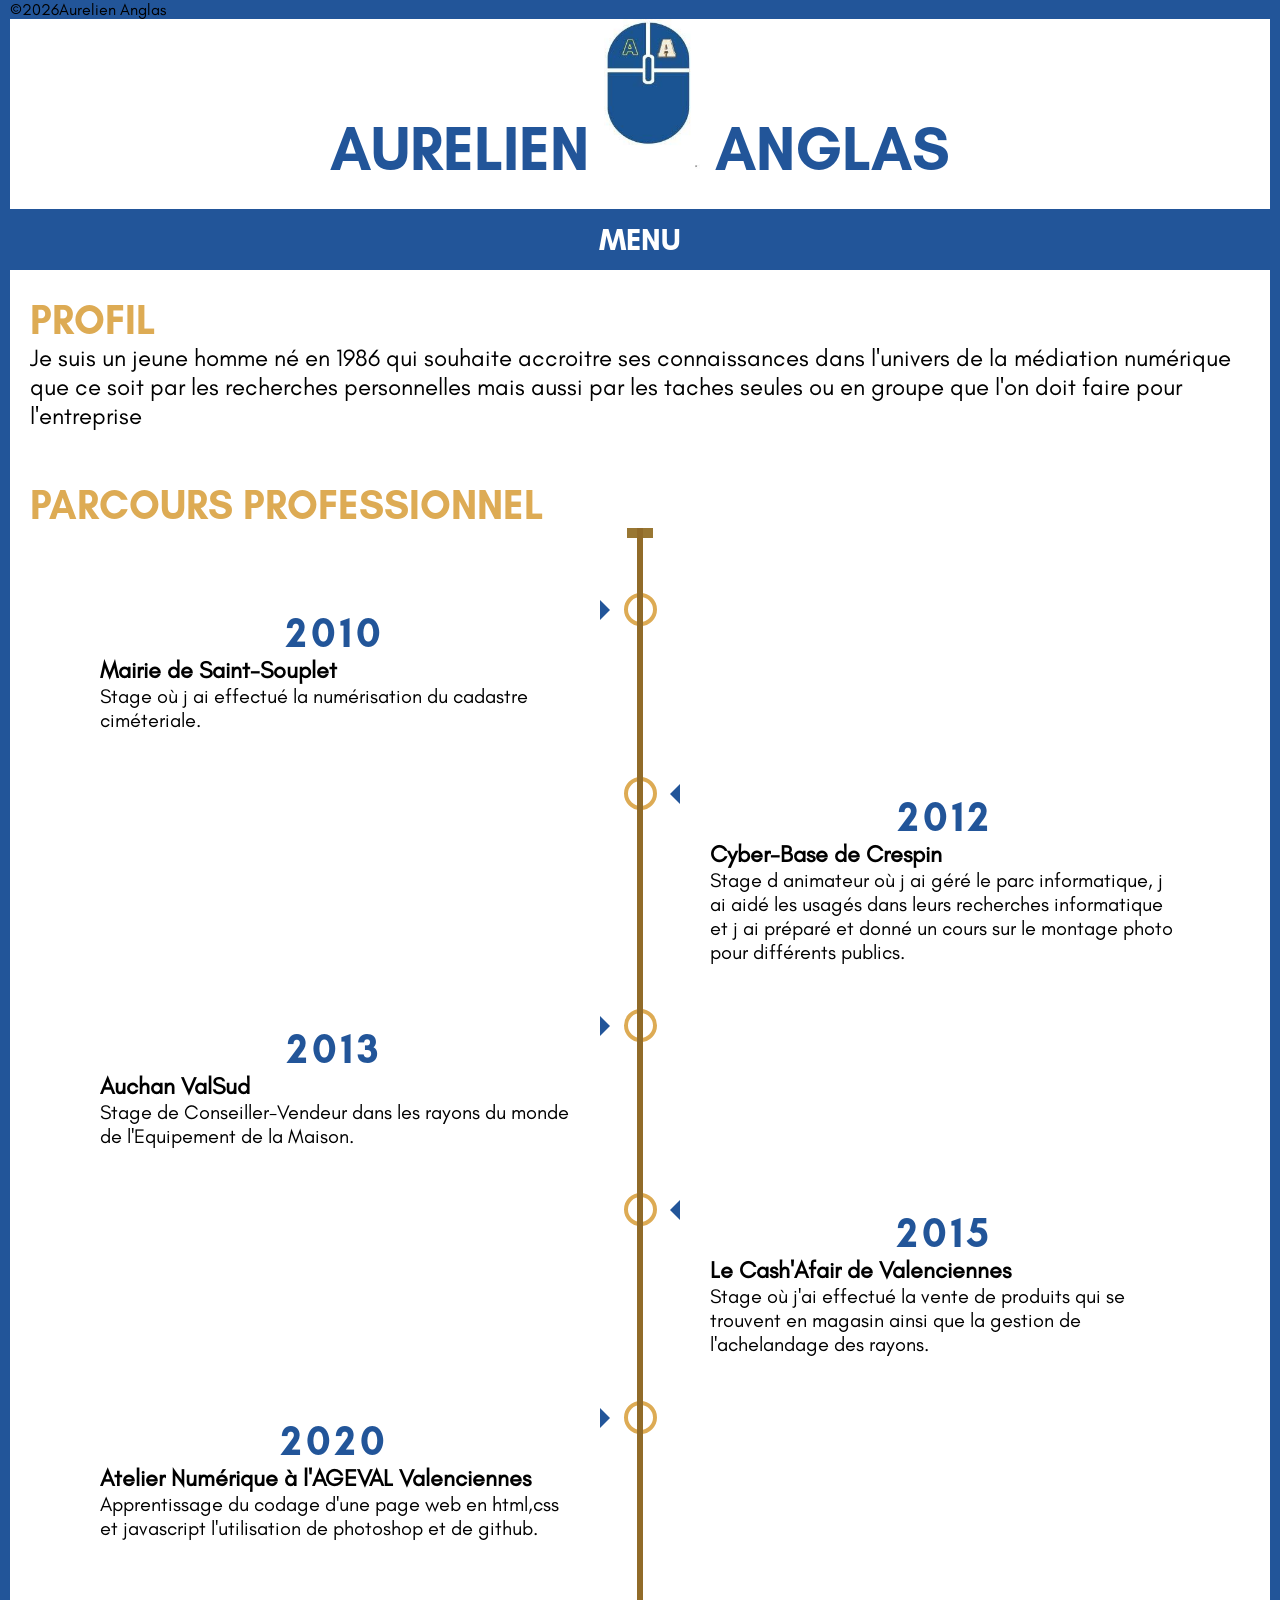
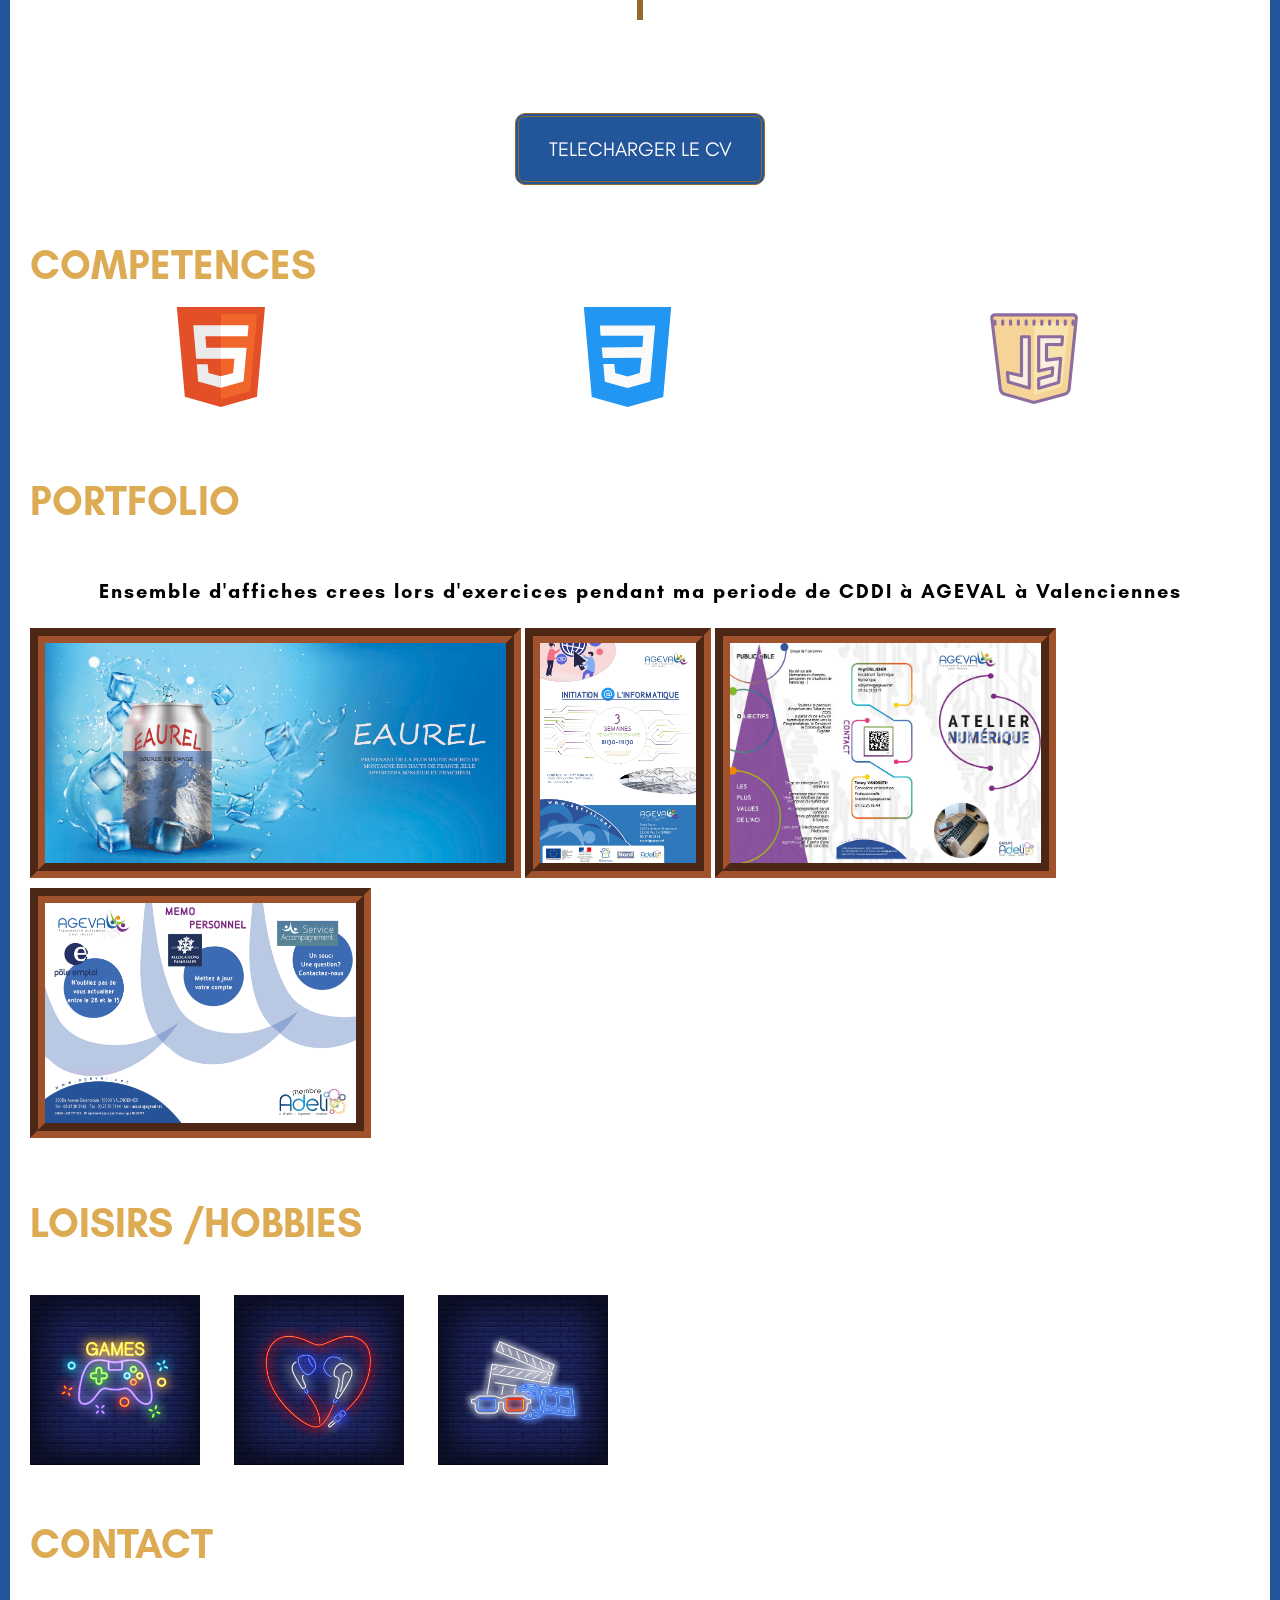
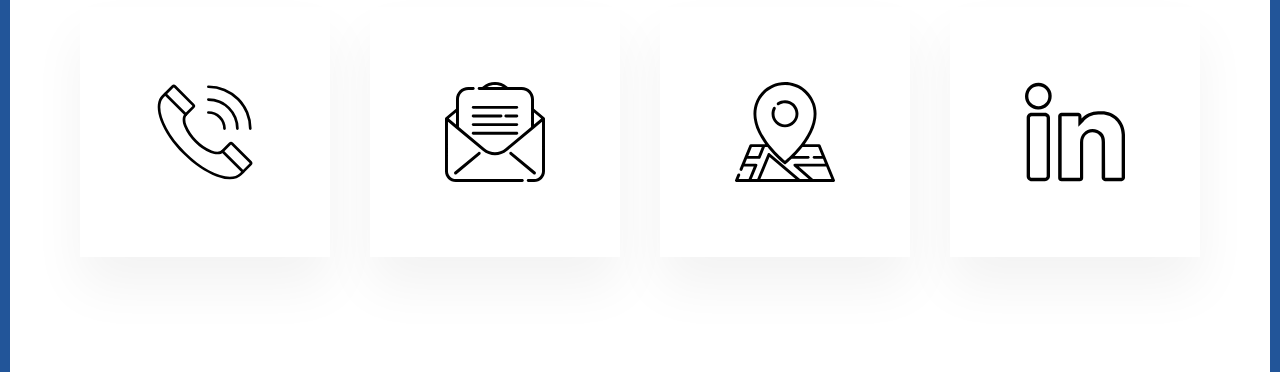
<file: index.html>
<!DOCTYPE html>
<html lang="fr" dir="ltr">
<head>
  <meta charset="utf-8">
  <meta name="viewport" content="width=device-width, initial-scale=1.0">
  <link rel="stylesheet" href="index.css">
  <link rel="stylesheet" href="https://cdnjs.cloudflare.com/ajax/libs/font-awesome/5.15.1/css/all.min.css" integrity="sha512-+4zCK9k+qNFUR5X+cKL9EIR+ZOhtIloNl9GIKS57V1MyNsYpYcUrUeQc9vNfzsWfV28IaLL3i96P9sdNyeRssA==" crossorigin="anonymous" />
<!-- <script src="jquery.min.js"></script> -->
<!-- <script src="owlcarousel/owl.carousel.min.js"></script> -->
<!-- <script type="text/javascript" src="http://ajax.googleapis.com/ajax/libs/jquery/1.8/jquery.min.js"></script> -->
<link rel="stylesheet" href="css/owl.carousel.min.css">
<link rel="stylesheet" href="css/owl.theme.default.min.css">
<script type="text/javascript">
let ladate=new Date()
document.getElementsByClassName("copyright")
document.write("&copy;");
document.write("" +ladate.getFullYear());
document.write("Aurelien Anglas");
console.log();

  $(function () {
      $(window).scroll(function () {
          if ($(this).scrollTop() > 200 ) {
              $('#scrollUp').css('right','10px');
          } else {
              $('#scrollUp').removeAttr( 'style' );
          }
      });
  });

  </script>
<title>Aurélien Anglas CV</title>
</head>
<body>
<header>
  <h1>AURELIEN <img src="img/F.jpg" alt="souris"> ANGLAS </h1>

</header>

</div>
<div id="menu">
  <nav>
    <label for="menu-mobile" class="menu-mobile">MENU</label>
    <input type="checkbox" id="menu-mobile" role="button">
      <ul>
      <li>  <a href="#profil">PROFIL</a></li>
      <li>  <a href="#parcours">PARCOURS PRO</a></li>
      <li>  <a href="#competences">COMPETENCES</a> </li>
      <li>  <a href="#portfolio">PORTFOLIO</a></li>
      <li>  <a href="#loisirs">LOISIRS</a></li>
      <li>  <a href="#contact">CONTACT</a></li>

      </ul>
      </nav>
</div>



<div id="scrollUp">
<a href="#top"><img src="img/to-top.png"/></a>
</div>
</div>
  <section id="profil">

    <article class="profil">
      <h2>PROFIL</h2>
      Je suis un jeune homme né en 1986 qui souhaite accroitre ses connaissances dans l'univers de la médiation numérique que ce soit par les recherches personnelles mais aussi par les taches seules ou en groupe que l'on doit faire pour l'entreprise
    </article>

  </section>

  <section id="parcours">
    <article class="Parcours professionnel">
        <h2>PARCOURS PROFESSIONNEL</h2>
    </article>

    <div class="timeline" >
      <div class="container left">
        <div class="content">
          <p>2010</p>
          <h3>Mairie de Saint-Souplet</h3>
          <article class="">
            Stage où j ai effectué la numérisation du cadastre ciméteriale.
          </article>
        </div>
      </div>
      <div class="container right">
        <div class="content">  <p>2012</p>
            <h3>Cyber-Base de Crespin</h3>
            <article class="">
              Stage d animateur où j ai géré le parc informatique, j ai aidé les usagés dans leurs recherches informatique et j ai préparé et donné un cours sur le montage photo pour différents publics.
            </article>

        </div>
      </div>
      <div class="container left">
        <div class="content">
          <p>2013</p>
          <h3>Auchan ValSud</h3>
          <article class="">
            Stage de Conseiller-Vendeur dans les rayons du monde de l'Equipement de la Maison.
          </article>
        </div>
      </div>
      <div class="container right">
        <div class="content">
          <p>2015</p>
          <h3>Le Cash'Afair de Valenciennes </h3>
          <article class="">
            Stage où j'ai effectué la vente de produits qui se trouvent en magasin ainsi que la gestion de l'achelandage des rayons.
          </article>
        </div>
      </div>
      <div class="container left">
        <div class="content">
          <p>2020</p>
          <h3>Atelier Numérique à l'AGEVAL Valenciennes</h3>
          <article class="">
            Apprentissage du codage d'une page web en html,css et javascript
            l'utilisation de photoshop et de github.
          </article>
        </div>
      </div>
      </div>

    <br>
    <br>
  </section>
<section id="boutoncv">
   <a href="img/aurelien-anglas-cv.pdf" target="blank" download="aurelien-anglas-cv.pdf">
  <span>TELECHARGER LE CV</span>
</a>

</section>
  <section id="competences">

    <article class="Competences">
        <h2>COMPETENCES</h2>
      <br>
      <div class="owl-carousel">

          <div><img src="img/html.svg" alt=""></div>
          <div><img src="img/css.svg" alt=""></div>
          <div><img src="img/js.svg" alt=""></div>
          <div><img src="img/github.svg" alt="" ></div>
          <div><img src="img/photoshop.svg" alt=""></div>
          <div><img src="img/illustrator.svg" alt=""></div>
          <div><img src="img/indesign.svg" alt=""></div>
          <div><img src="img/office.svg" alt=""></div>
          <div><img src="img/audacity.svg" alt=""></div>

        </div>

    </article>

  </section>
<section id="portfolio">
  <article class="">
    <h2>PORTFOLIO</h2>
    <section>
      <h3> Ensemble d'affiches crees lors d'exercices pendant ma periode de CDDI à AGEVAL à Valenciennes
    </section>

  <a  class=affichepersonnel href="img/anglas-aurelien-affiche-perso.pdf" target="_blank"> <img  src=img/anglas-aurelien-affiche-perso.jpg alt=""></a>
  <a  class=affichepersonnel href="img/aurelien-anglas-affiche-ageval.pdf" target="_blank"> <img  src=img/anglas-aurelien-affiche-ageval.jpg alt=""></a>
  <a  class=affichepersonnel href="img/depliant atelier numerique.pdf" target="_blank"> <img  src=img/Depliant-atelier-numerique.jpg alt=""></a>
  <a  class=affichepersonnel href="img/aurelien-anglas-memoexercice-fictif.pdf" target="_blank"> <img  src=img/aurelien-anglas-memoexercice-fictif.jpg alt=""></a>
  </article>
</section>

  <section id="loisirs">
    <article class="">
      <h2>LOISIRS /HOBBIES</h2>
    </article>
    <br>
    <article class="loisirs">
      <img src="img/game-controller.jpg" alt="">
      <img src="img/headphone.jpg" alt="">
      <img src="img/cinema.jpg" alt="">
    </article>
    </section>
    <section id="contact">
      <article class="">
        <h2>CONTACT</h2>
      </article>

      <div class="contener">
        <a href="tel:+33638325962" target="_blank"><div class="box">

          <div class="imgBx">
            <img src="img/call.svg" alt="call">
          </div>
          <div class="contant">
            <div class="icon">
              <img src="img/call.svg" alt="">
            </div>
            <h3>Téléphone</h3>
            <h4>06/38/32/59/62</h4>
          </div>
        </div></a>
      <a href="mailto:aurelienanglas@gmail.com" target="_blank">  <div class="box">
          <div class="imgBx">
            <img src="img/open-email.svg" alt="">
          </div>
          <div class="contant">
            <div class="icon">
              <img src="img/open-email.svg" alt="">
            </div>
            <h3>Adresse Mail</h3>
            <h4>aurelienanglas@gmail.com</h4>
          </div>
        </div></a>
        <a href="https://www.google.fr/maps/@50.4651999,3.5855349,14z?hl=fr" target="_blank">
        <div class="box">
          <div class="imgBx">
            <img src="img/map.svg" alt="">
          </div>
          <div class="contant">
            <div class="icon">
              <img src="img/map.svg" alt="">
            </div>
            <h3>Adresse</h3>
            <h4>59163 Condé sur Escaut</h4>
          </div>
        </div></a>
        <a href="http://www.linkedin.com/in/aurelien-anglas/" target="_blank">
        <div class="box">
          <div class="imgBx">
           <img src="img/linkedin.svg" alt="">
          </div>
          <div class="contant">

            <div class="icon">
             <img src="img/linkedin.svg" alt="">
            </div>
            <h3>Linkedin</h3>
            <h4>www.linkedin.com/in/aurelien-anglas/</h4>
          </div>
    </div></a>
  </div>
  </section>
<footer>

<section>
  <article class="copyright">
    <div class="">

    </div>
  </article>

</section>

</footer>
<script src="https://cdnjs.cloudflare.com/ajax/libs/jquery/3.6.0/jquery.min.js" integrity="sha512-894YE6QWD5I59HgZOGReFYm4dnWc1Qt5NtvYSaNcOP+u1T9qYdvdihz0PPSiiqn/+/3e7Jo4EaG7TubfWGUrMQ==" crossorigin="anonymous"></script>
<script src="js/owl.carousel.min.js"></script>

<script type="text/javascript">
$(document).ready(function(){
  $(".owl-carousel").owlCarousel();
});
</script>

</body>
</html>
</file>
<file: index.css>
@font-face {
  font-family:"glacial indifference" ;
  src: url(GlacialIndifference-Regular.otf);
}
@font-face {
  font-family: "Gi Bolder";
  src: url(GlacialIndifference-Bold.otf);

}
*{  margin: 0;

  box-sizing:border-box;
  font-family: "glacial indifference";
  scroll-behavior: smooth;
}

header{   background-color: #fff;
}
header h1{
  font-family: "Gi Bolder";
  font-size: 60px;
  text-align: center;
  background-color: white;
  color: #259;
padding-bottom: 25px;
}
header img{
height: 150px;
}
section{
  padding: 25px 20PX;
}
input{
  display: none;
}
body{
  background: #259;
  padding-left: 10px;
  padding-right: 10px;
  justify-content: center;
  align-items: center;
  min-height: 100vh;
}
#menu{
  display: flex;
  justify-content: center;
  align-items: center;
  position: sticky;
  top: 0;
  color:white;
  z-index: 99;
  text-align: center;
}
nav{
  background: #d4dce5;
width: 100%;

}
nav> ul{
  margin: 0px;
  padding: 0px;
  display:inline-block;

}
nav li{
  list-style-type: none;
  display: flex;
  justify-content: center;
  text-align: center;

}

nav>ul>li{
  float: left;
  position: relative;
}
nav >ul ::after{
  content: "";
  display: table;
  clear: both;

}
.submenu{
  display: none;
}
nav input[type=checkbox]{
  display: none;

}
nav label{
  display: none;

}
nav a{
  display: inline-block;
  text-decoration: none;

}
nav>ul>li>a {
  padding: 10px 15px;
  color:#249;

}
nav input[type=checkbox]:checked ~ ul{
  display: block;

}
  .timeline{
    background-color:#fff;
    margin: 0 auto;
    position: relative;

    font-size:20px;
    padding: 50px 0;
  }
  .timeline::before{
    content: "";
    position: absolute;
    top: 0;
    bottom: 0;
    width: 26px;
    height:10px;
    left: 50%;
    background: #973;
    margin-left: -13px;
  }

  .container{
    padding: 10px 40px;
    position: relative;
    width: 50%;
  }
  /* The circles on the timeline */
  .container::after{
    content: "";
    position: absolute;
    top: 15px;
    right: -17px;
    width: 25px;
    height: 25px;
    border-radius: 50%;
    border: 4px solid #ddab54;
    background: #fff;
    z-index: auto;
  }
  .left{
    left:0;
  }
  .right{
    left: 50%;
  }


  a{font-family: "GI Bolder";
    text-decoration: none;
    font-size: 40px;
  }
  /* The actual timeline (the vertical ruler) */
  .timeline::after {
    content: '';
    position: absolute;
    width: 6px;
    background-color: #916b29;
    top: 0;
    bottom: 0;
    left: 50%;
    margin-left: -3px;
  }
  /* The actual content */
  .content {
    padding: 20px 30px;
    background-color:white
    ;
    position: relative;
    border-color: #259;
    border-radius: 6px;
  }

  /* Add arrows to the left container (pointing right) */
  .left::before {
    content: " ";
    height: 0;
    position: absolute;
    top: 22px;
    width: 0;
    z-index: auto;
    right: 30px;
    border: medium solid white;
    border-width: 10px 0 10px 10px;
    border-color: transparent transparent transparent #259;
  }

  /* Add arrows to the right container (pointing left) */
  .right::before {
    content: " ";
    height: 0;
    position: absolute;
    top: 22px;
    width: 0;
    z-index: auto;
    left: 30px;
    border: medium solid white;
    border-width: 10px 10px 10px 0;
    border-color: transparent #259 transparent transparent;
  }
  /* Fix the circle for containers on the right side */
  .right::after {
    left: -16px;
  }
  h2{color:#ddab54;}
  article.profil{
    font-size: 24px;
  }
  .profil{background-color: #fff}
  #profil{
    z-index: auto;
    background:#fff;
  }
  #parcours{
    background:#fff;
    z-index: auto;
  }
   h2{
     font-family: "GI bolder";
     font-size: 40px;
    color:#ddab54;
  }
  #parcours p{
    color:#259;
    font-size: 40px;
    font-family: "GI bolder";
    text-align: center;
    letter-spacing: 4px;
  }

  #boutoncv {
    background-color: white;
    text-align: center;
  }
#boutoncv a {
        display:inline-block;

        font-family: GI Bolder;
        font-size: 20px;
        color:white;
        background-color: #259;
        border-radius: 10px;
        border: 4px double #916b29;
        padding: 20px;
        width: 250px;
        transition: all 0.5s;
        cursor: pointer;
        margin: 5px;
        }
        #boutoncv a span {
        cursor: pointer;
        display: inline-block;
        text-align: center;
        position: relative;
        transition: 0.5s;
        }
        #boutoncv a span:after {

        position: absolute;
        text-align: center;
        opacity: 0;
        top: 0;
        right: -20px;
        transition: 0.5s;
        }
        #boutoncv a:hover {
        background-color: #ddab54;
        }

      #boutoncv a:hover span:after {
        opacity: 1;
        right: 0;
        }
        .owl-carrousel{
            position:relative;
            height:400px;
            width:400px;
            margin:auto;
        }
        .owl-carrousel img{
            position:absolute;
            top:0;
            left:0;
        }


  #competences{background-color: #fff;}
  #competences img{
    height: 100px;
    padding-right: 25px;
  }
#loisirs{background-color: #fff;}
  #loisirs article{ background-color: #fff;}
  #loisirs img{
    height: 200px;
    position: relative;
    justify-content:space-around;
    padding-right:30px;
    padding-top: 30px;

  }
#portfolio { background-color: #fff;
}
#portfolio h2{
  padding-bottom: 30px
}
#portfolio h3{
  font-size:20px;
  font-family: "GI bolder";
  text-align: center;
  letter-spacing: 2px;
}
  #portfolio img{
    height: 250px;
    position: relative;
    justify-content:space-around;
    border-style:groove;
    border-width: 15px;
    border-color: sienna;
  }
  .loisirs {background-color: #259;}

 .haut{

   justify-content: flex-end;
 }
 .haut img{
   position:relative;
   height:25px;
 }
 #scrollUp
 {
 position: fixed;
 bottom : 20px;
 right: -100px;
 z-index: 9999;
 }
#contact{
  background:white;
}
  .contener{
    position:relative;
    display: flex;
    justify-content: center;
    align-items: center;
    flex-wrap: wrap;
    margin: 20px 0;
  }
  .contener .box .box-lien{
    display: block;
    height: 100%;

  }
  .contener .box{
    position: relative;
    width: 250px;
    height: 250px;
    margin: 20px;
    background: #fff;
    box-shadow: 0px 30px 50px rgba(0, 0, 0, 0.05);
  }
  .contener .box:hover .imgBx{
    transform: scale(0);
  }
  .contener .box .imgBx{
    position: absolute;
    top: 0;
    left: 0;
    width: 100%;
    height: 100%;
    display: flex;
    justify-content: center;
    align-items: center;
    transition: 0.5s;
  }
    .contener .box .imgBx img{
    max-width: 100px;
  }
  .contener .box .contant{
    position: absolute;
    top:0;
    left:0;
    width: 100%;
    height:100%;
    padding: 20px;
    display: flex;
    justify-content: center;
    align-items: center;
    text-align: center;
    flex-direction: column;
    transition: 0.5s;
    background-color: #259;
    transform: scale(0);
  }
  .contener .box:hover .contant{
    transform: scale(1);
  }
  .contener .box:nth-child(2) .contant{
    background: #259;
  }
  .contener .box:nth-child(3) .contant{
    background: #259;
  }
  .contener .box:nth-child(4) .contant{
    background: #259;
  }
  .contener .box:nth-child(5) .contant{
    background: #259;
  }
  .contener .box .contant .icon img{
    max-width: 80px;
    filter: invert(1);
  }
  .contener .box .contant h3{
    color:#fff;
    text-transform: uppercase;
    font-size: 16px;
    letter-spacing: 2px;
    margin-top: 20px;
  }
  .contener .box .contant h4{
    color: #fff;
    font-size: 16px;
    font-weight: 500;
  }
  @media screen and (max-width:768px){
 .timeline::after {
   left:4.4%;
 }
.timeline::before{
  left:4.4%;}
/* Full-width containers */
 .container {
   width: 100%;
   padding-left: 50px;
   padding-right: 25px;
 }
/* Make sure that all arrows are pointing leftwards */
 .container::before {
   left: 60px;
   border: medium solid white;
   border-width: 10px 10px 10px 0;
   border-color: transparent white transparent transparent;
 }
/* Make sure all circles are at the same spot */
 .left::after, .right::after {
   left: 15px;
 }
/* Make all right containers behave like the left ones */
 .right {
   left: 0px;}
 }

footer{
  text-align: center;
  text-decoration: overline;
  background: white;
font-size: 20px;
font-family: GlacialIndifference;
color: #259;
}
@media screen and (max-width:320px){
  nav{position: relative;
  }
  nav a{font-family: "GI Bolder";
  font-size: 1.5em;
  }
};

@media screen and (max-width:768px){
  body{
    background: white;
    padding-left: 0px;
    padding-right: 0px;
  }
}
@media screen and (max-width:1500px) {
  .menu-mobile{
    display: block;
    color:#fff;
    background:#259;
    font-family: GI Bolder;
    font-size: 30px;
    text-align: center;
    padding:12px 0px;
  }
  nav ul{
    display: none;
  }
  nav ul li, nav ul li a{
    width: 100%;
    text-align: center;
  }
  nav ul li a ,nav ul li:hover a {
    padding: 10px 30px;
  }
@media screen and (max-width:780px){
  #portfolio img{
    height:170px;
     }
}
@media screen and (max-width:500px) {
  #portfolio img{
    height:130px;
     }
     #parcours h2{
       font-size: 32px;
       padding-bottom: 15px;
     }
}
</file>
